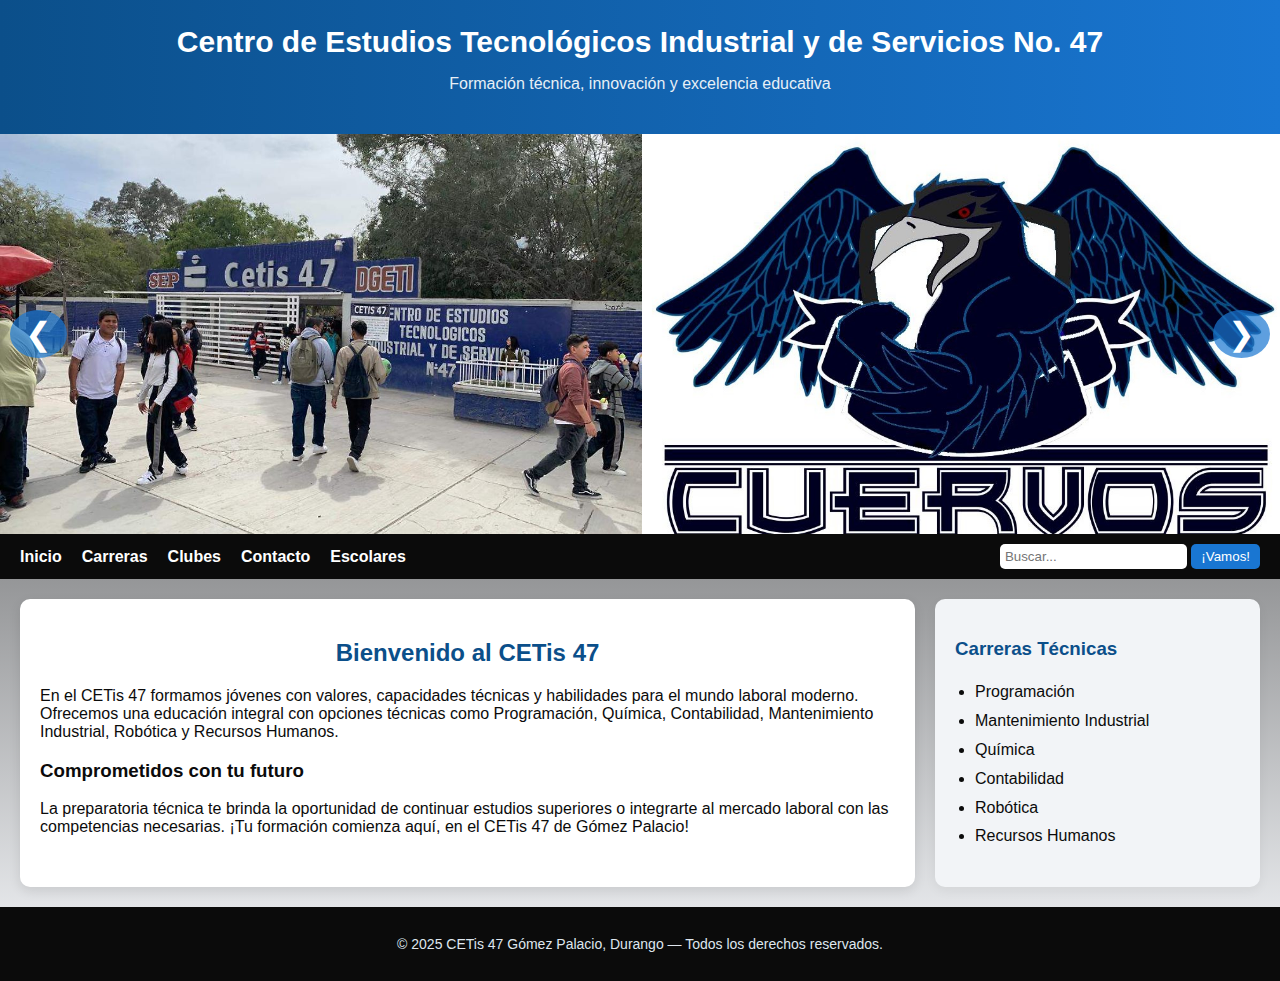
<file: index.html>
<!DOCTYPE html>
<html lang="es-mx">
<head>
  <meta charset="UTF-8">
  <meta name="viewport" content="width=device-width, initial-scale=1.0">
  <title>CETis 47 - Gómez Palacio, Durango</title>
  <link rel="stylesheet" href="styles1.css">
</head>

<body>
  <header>
    <h1>Centro de Estudios Tecnológicos Industrial y de Servicios No. 47</h1>
    <p class="subtitulo">Formación técnica, innovación y excelencia educativa</p>
  </header>

  <!-- Carrusel de fotos -->
  <section class="carrusel">
    <div class="slides">
      <img src="cetiss.jpg" alt="Carrera de Programación">
      <img src="Cuervo 01.JPG" alt="Carrera de Mantenimiento Industrial">
      <img src="plantel.jpeg" alt="Carrera de Química">
      <img src="estacionamiento.jpg" alt="Carrera de Contabilidad">
      <img src="cetiiiis.jpg" alt="Carrera de Robótica">
      <img src="dgeti.png" alt="Carrera de Recursos Humanos">
      <img src="cetiss.jpg" alt="cetis">
      <img src="in.jpg" alt="institucion">
    </div>
    <button class="btn prev">&#10094;</button>
    <button class="btn next">&#10095;</button>
  </section>

  <!-- Menú de navegación -->
  <nav>
    <ul>
      <li><a href="inicio.html">Inicio</a></li>
      <li><a href="carreras.html">Carreras</a></li>
      <li><a href="clubes.html">Clubes</a></li>
      <li><a href="contacto.html">Contacto</a></li>
      <li><a href="https://escolares.mx/">Escolares</a></li>
    </ul>
    <form>
      <input type="search" name="question" placeholder="Buscar...">
      <input type="submit" value="¡Vamos!">
    </form>
  </nav>

  <main>
    <article>
      <h2>Bienvenido al CETis 47</h2>
      <p>
        En el CETis 47 formamos jóvenes con valores, capacidades técnicas y habilidades para el mundo laboral moderno. 
        Ofrecemos una educación integral con opciones técnicas como Programación, Química, Contabilidad, Mantenimiento Industrial, Robótica y Recursos Humanos.
      </p>

      

      <h3>Comprometidos con tu futuro</h3>
      <p>
        La preparatoria técnica te brinda la oportunidad de continuar estudios superiores o integrarte al mercado laboral con las competencias necesarias. 
        ¡Tu formación comienza aquí, en el CETis 47 de Gómez Palacio!
      </p>
    </article>

    <aside>
      <h3>Carreras Técnicas</h3>
      <ul>
        <li>Programación</li>
        <li>Mantenimiento Industrial</li>
        <li>Química</li>
        <li>Contabilidad</li>
        <li>Robótica</li>
        <li>Recursos Humanos</li>
      </ul>
    </aside>
  </main>

  <footer>
    <p>© 2025 CETis 47 Gómez Palacio, Durango — Todos los derechos reservados.</p>
  </footer>

  <script>
    // Carrusel de imágenes automático
    const slides = document.querySelector('.slides');
    const images = document.querySelectorAll('.slides img');
    const prev = document.querySelector('.prev');
    const next = document.querySelector('.next');
    let index = 0;

    function showSlide(i) {
      index = (i + images.length) % images.length;
      slides.style.transform = `translateX(-${index * 100}%)`;
    }

    function autoSlide() {
      showSlide(index + 1);
    }

    let interval = setInterval(autoSlide, 4000);

    next.addEventListener('click', () => {
      showSlide(index + 1);
      resetTimer();
    });
    prev.addEventListener('click', () => {
      showSlide(index - 1);
      resetTimer();
    });

    function resetTimer() {
      clearInterval(interval);
      interval = setInterval(autoSlide, 4000);
    }
  </script>
</body>
</html>
</file>
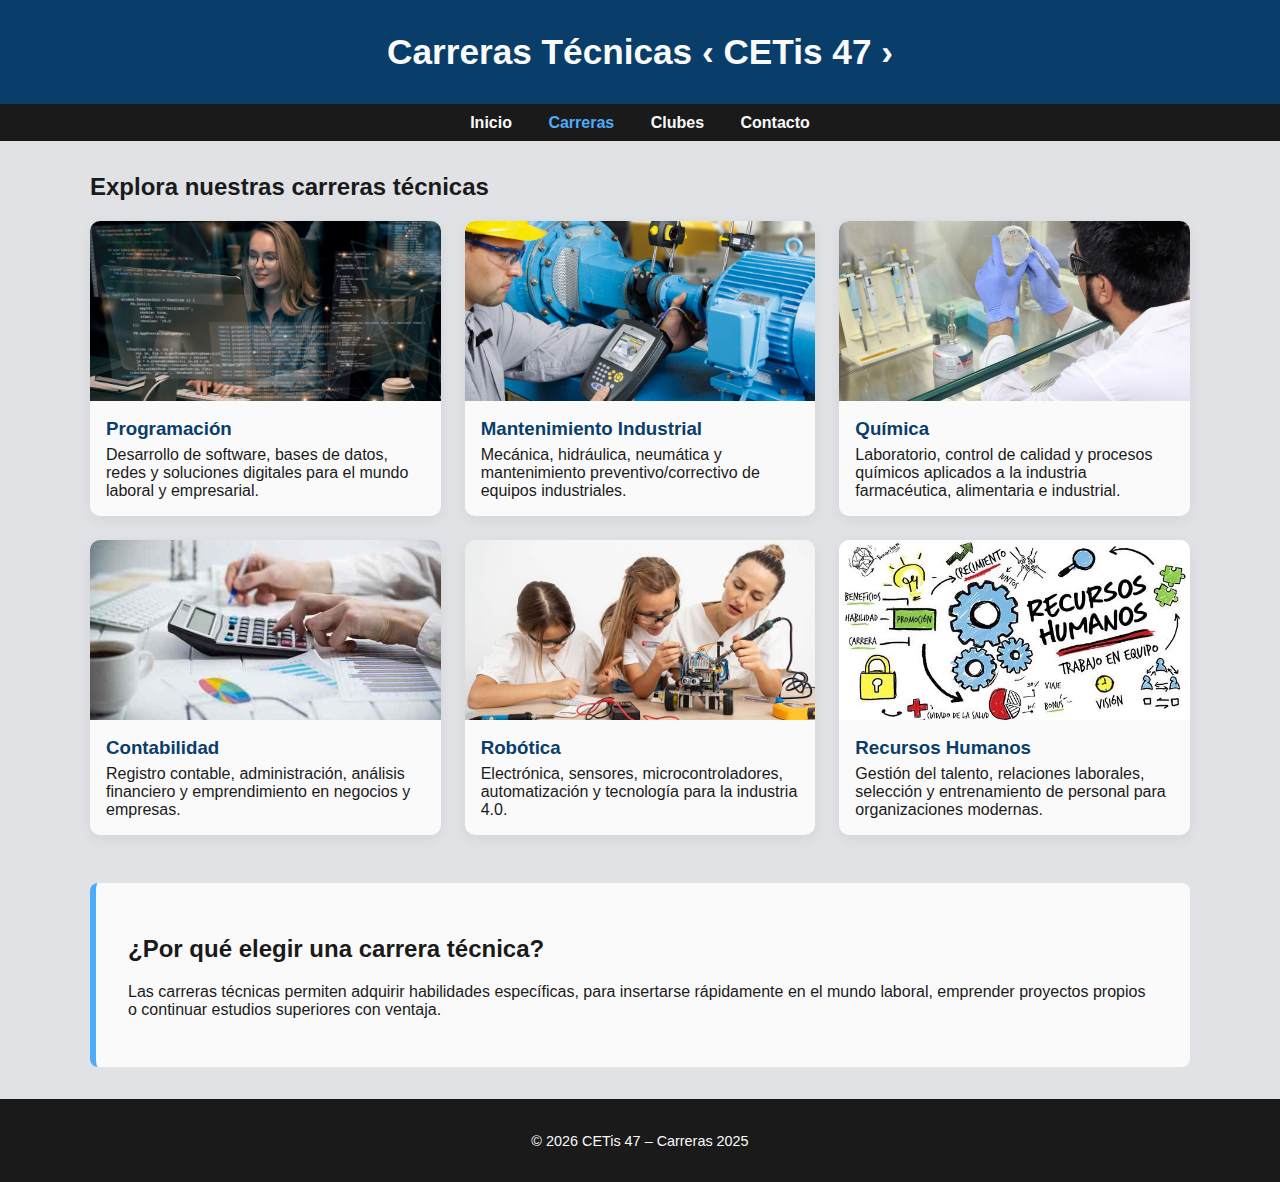
<file: carreras.html>
<!DOCTYPE html>
<html lang="es">
<head>
  <meta charset="UTF-8">
  <meta name="viewport" content="width=device-width, initial-scale=1">
  <title>Carreras – CETis 47 Gómez Palacio</title>
  <link rel="stylesheet" href="styless.css">
</head>
<body>
  <header class="site-header">
    <h1>Carreras Técnicas ‹ CETis 47 ›</h1>
  </header>

  <nav class="main-nav">
    <a href="inicio.html">Inicio</a>
    <a href="carreras.html" class="active">Carreras</a>
    <a href="clubes.html">Clubes</a>
    <a href="contacto.html">Contacto</a>
  </nav>

  <main class="container">
    <h2>Explora nuestras carreras técnicas</h2>
    <div class="grid carreras-grid">
      <div class="career-card">
        <img src="cual-es-la-carrera-de-programacion.png" alt="Programación">
        <h3>Programación</h3>
        <p>Desarrollo de software, bases de datos, redes y soluciones digitales para el mundo laboral y empresarial.</p>
      </div>
      <div class="career-card">
        <img src="mantenimiento.jpg" alt="Mantenimiento Industrial">
        <h3>Mantenimiento Industrial</h3>
        <p>Mecánica, hidráulica, neumática y mantenimiento preventivo/correctivo de equipos industriales.</p>
      </div>
      <div class="career-card">
        <img src="quimica.jpeg" alt="Química">
        <h3>Química</h3>
        <p>Laboratorio, control de calidad y procesos químicos aplicados a la industria farmacéutica, alimentaria e industrial.</p>
      </div>
      <div class="career-card">
        <img src="contabilidad.jpg" alt="Contabilidad">
        <h3>Contabilidad</h3>
        <p>Registro contable, administración, análisis financiero y emprendimiento en negocios y empresas.</p>
      </div>
      <div class="career-card">
        <img src="robotica.jpg" alt="Robótica">
        <h3>Robótica</h3>
        <p>Electrónica, sensores, microcontroladores, automatización y tecnología para la industria 4.0.</p>
      </div>
      <div class="career-card">
        <img src="recursos.jpeg" alt="Recursos Humanos">
        <h3>Recursos Humanos</h3>
        <p>Gestión del talento, relaciones laborales, selección y entrenamiento de personal para organizaciones modernas.</p>
      </div>
    </div>

    <section class="why-choose">
      <h2>¿Por qué elegir una carrera técnica?</h2>
      <p>Las carreras técnicas permiten adquirir habilidades específicas, para insertarse rápidamente en el mundo laboral, emprender proyectos propios o continuar estudios superiores con ventaja.</p>
    </section>
  </main>

  <footer>
    <p>&copy; <span id="year"></span> CETis 47 – Carreras 2025</p>
  </footer>

  <script>
    document.getElementById('year').textContent = new Date().getFullYear();
  </script>
</body>
</html>
</file>
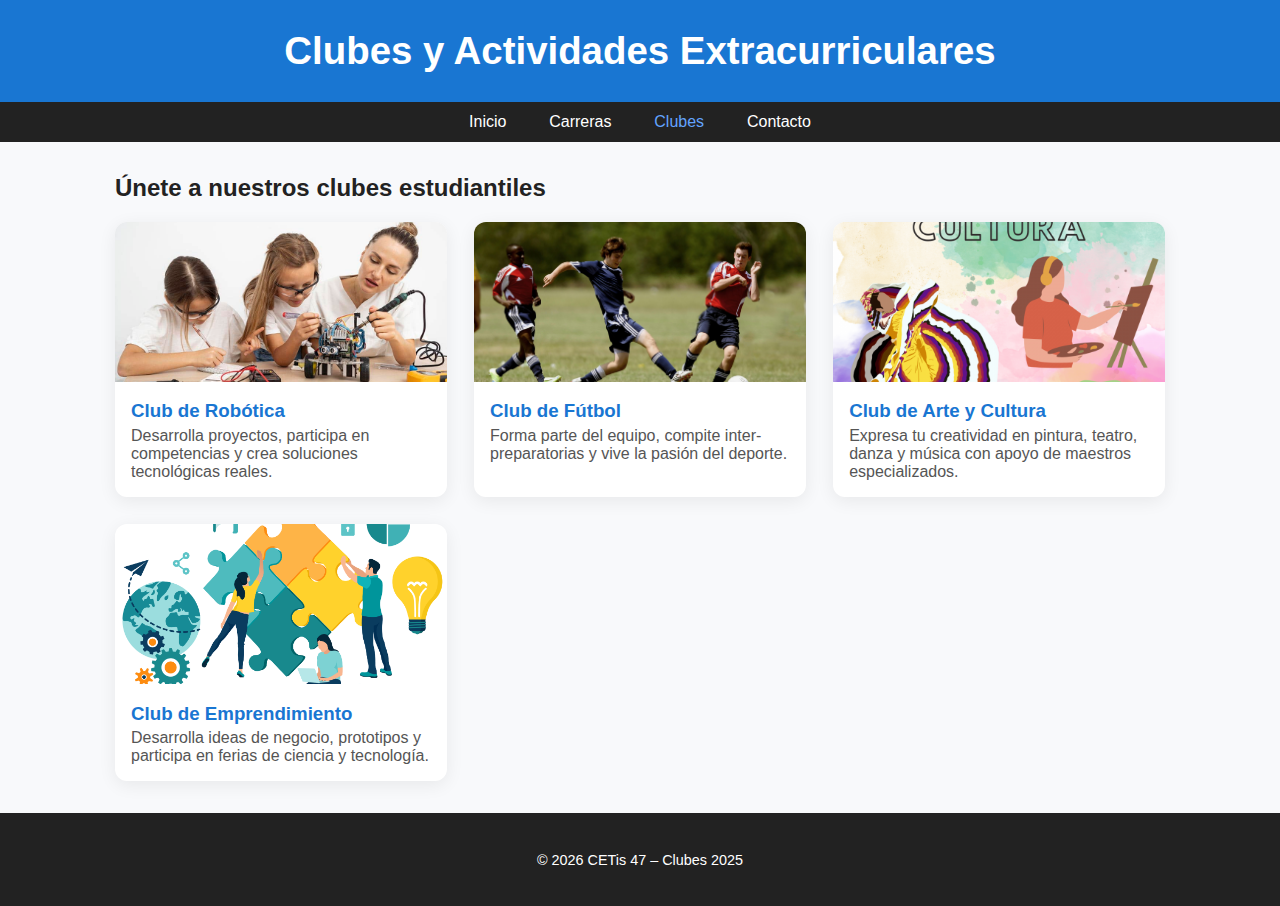
<file: clubes.html>
<!DOCTYPE html>
<html lang="es">
<head>
  <meta charset="UTF-8">
  <meta name="viewport" content="width=device-width, initial-scale=1">
  <title>Clubes – CETis 47 Gómez Palacio</title>
  <link rel="stylesheet" href="styles4.css">
</head>
<body>
  <header class="site-header">
    <h1>Clubes y Actividades Extracurriculares</h1>
  </header>

  <nav class="main-nav">
    <a href="inicio.html">Inicio</a>
    <a href="carreras.html">Carreras</a>
    <a href="clubes.html" class="active">Clubes</a>
    <a href="contacto.html">Contacto</a>
  </nav>

  <main class="container">
    <h2>Únete a nuestros clubes estudiantiles</h2>
    <div class="grid clubes-grid">
      <div class="club-card">
        <img src="robotica.jpg" alt="Club de Robótica">
        <h3>Club de Robótica</h3>
        <p>Desarrolla proyectos, participa en competencias y crea soluciones tecnológicas reales.</p>
      </div>
      <div class="club-card">
        <img src="fut.jpg" alt="Club de Fútbol">
        <h3>Club de Fútbol</h3>
        <p>Forma parte del equipo, compite inter-preparatorias y vive la pasión del deporte.</p>
      </div>
      <div class="club-card">
        <img src="arte.png" alt="Club de Arte y Cultura">
        <h3>Club de Arte y Cultura</h3>
        <p>Expresa tu creatividad en pintura, teatro, danza y música con apoyo de maestros especializados.</p>
      </div>
      <div class="club-card">
        <img src="emprendimiento.png" alt="Club de Emprendimiento">
        <h3>Club de Emprendimiento</h3>
        <p>Desarrolla ideas de negocio, prototipos y participa en ferias de ciencia y tecnología.</p>
      </div>
    </div>
  </main>

  <footer>
    <p>&copy; <span id="year"></span> CETis 47 – Clubes 2025</p>
  </footer>

  <script>
    document.getElementById('year').textContent = new Date().getFullYear();
  </script>
</body>
</html>
</file>
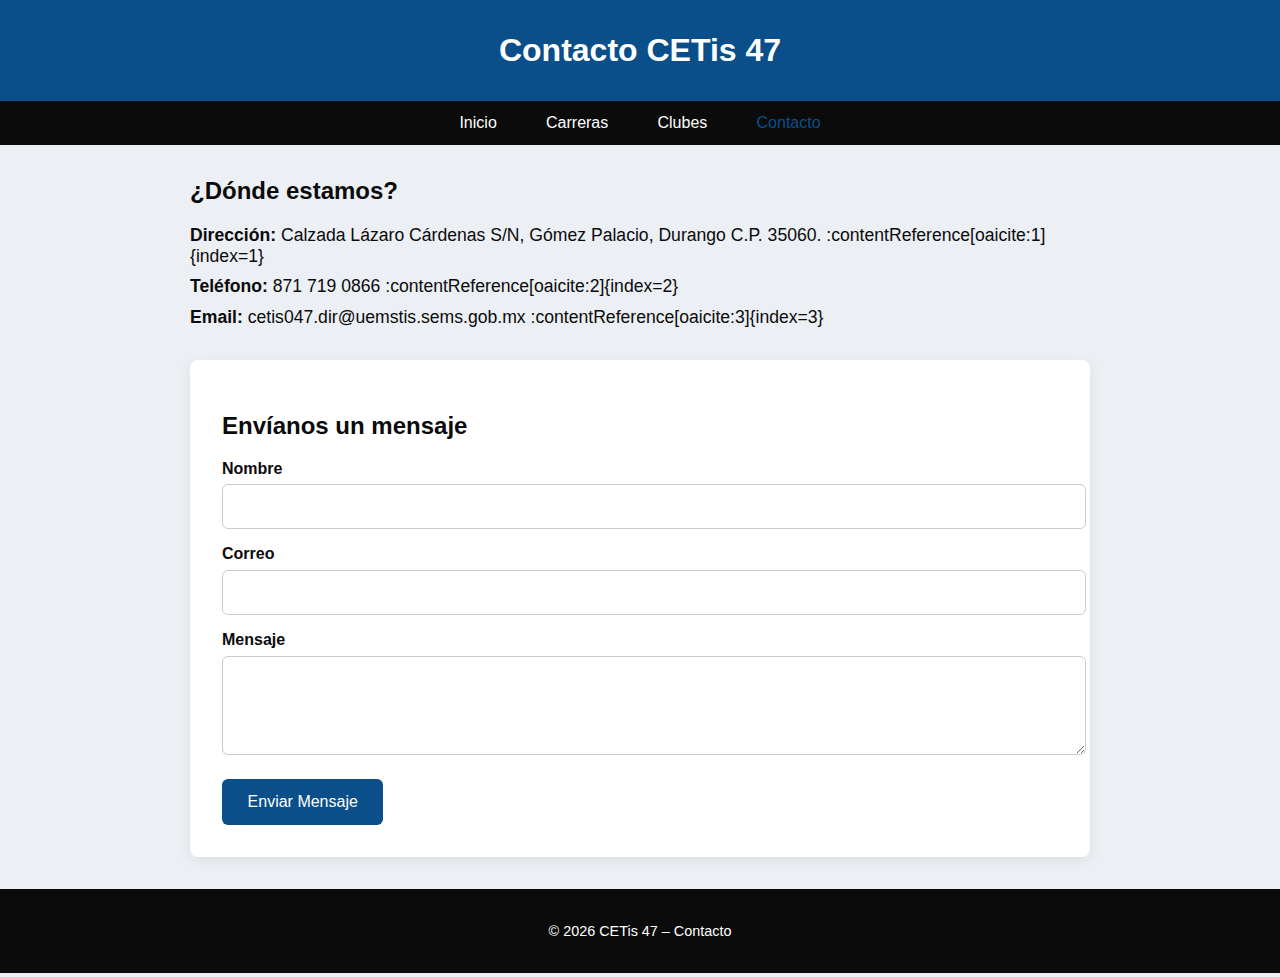
<file: contacto.html>
<!DOCTYPE html>
<html lang="es">
<head>
  <meta charset="UTF-8">
  <meta name="viewport" content="width=device-width, initial-scale=1">
  <title>Contacto – CETis 47 Gómez Palacio</title>
  <link rel="stylesheet" href="styles5.css">
</head>
<body>
  <header class="site-header">
    <h1>Contacto CETis 47</h1>
  </header>

  <nav class="main-nav">
    <a href="inicio.html">Inicio</a>
    <a href="carreras.html">Carreras</a>
    <a href="clubes.html">Clubes</a>
    <a href="contacto.html" class="active">Contacto</a>
  </nav>

  <main class="container">
    <section class="info-contact">
      <h2>¿Dónde estamos?</h2>
      <p><strong>Dirección:</strong> Calzada Lázaro Cárdenas S/N, Gómez Palacio, Durango C.P. 35060. :contentReference[oaicite:1]{index=1}</p>
      <p><strong>Teléfono:</strong> 871 719 0866 :contentReference[oaicite:2]{index=2}</p>
      <p><strong>Email:</strong> cetis047.dir@uemstis.sems.gob.mx :contentReference[oaicite:3]{index=3}</p>
    </section>

    <section class="contact-form">
      <h2>Envíanos un mensaje</h2>
      <form action="#" method="post" onsubmit="alert('Formulario simulado — reemplazar acción'); return false;">
        <label for="nombre">Nombre</label>
        <input id="nombre" name="nombre" required>
        <label for="correo">Correo</label>
        <input id="correo" name="correo" type="email" required>
        <label for="mensaje">Mensaje</label>
        <textarea id="mensaje" name="mensaje" rows="4" required></textarea>
        <button type="submit">Enviar Mensaje</button>
      </form>
    </section>
  </main>

  <footer>
    <p>&copy; <span id="year"></span> CETis 47 – Contacto</p>
  </footer>

  <script>
    document.getElementById('year').textContent = new Date().getFullYear();
  </script>
</body>
</html>
</file>
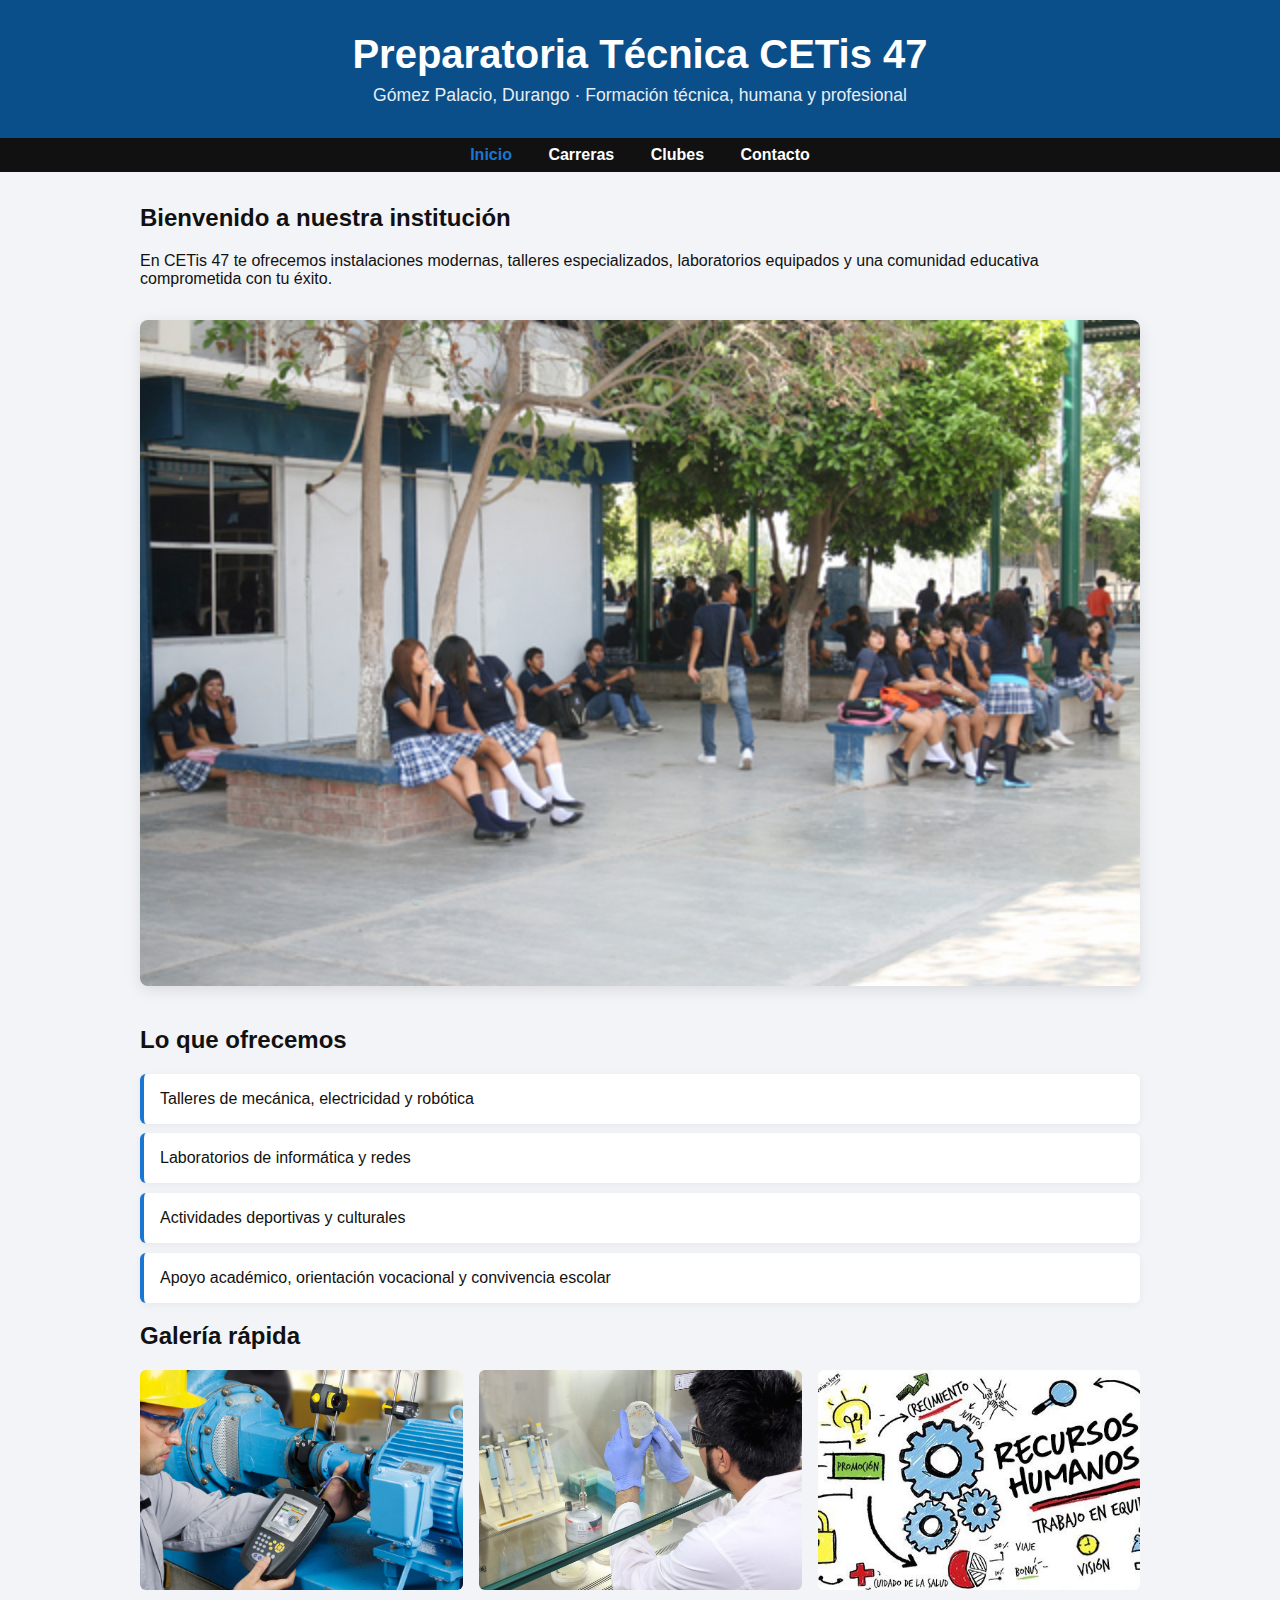
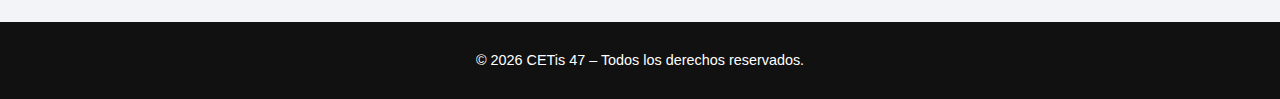
<file: inicio.html>
<!DOCTYPE html>
<html lang="es">
<head>
  <meta charset="UTF-8">
  <meta name="viewport" content="width=device-width, initial-scale=1">
  <title>Inicio – CETis 47 Gómez Palacio</title>
  <link rel="stylesheet" href="styles.css">
</head>
<body>
  <header class="site-header">
    <h1>Preparatoria Técnica CETis 47</h1>
    <p class="subtitle">Gómez Palacio, Durango · Formación técnica, humana y profesional</p>
  </header>

  <nav class="main-nav">
    <a href="inicio.html" class="active">Inicio</a>
    <a href="carreras.html">Carreras</a>
    <a href="clubes.html">Clubes</a>
    <a href="contacto.html">Contacto</a>
  </nav>

  <main class="container">
    <section class="welcome">
      <h2>Bienvenido a nuestra institución</h2>
      <p>En CETis 47 te ofrecemos instalaciones modernas, talleres especializados, laboratorios equipados y una comunidad educativa comprometida con tu éxito.</p>
      <img src="plantel.jpeg" alt="Instalaciones CETis 47">
    </section>

    <section class="what-we-offer">
      <h2>Lo que ofrecemos</h2>
      <ul>
        <li>Talleres de mecánica, electricidad y robótica</li>
        <li>Laboratorios de informática y redes</li>
        <li>Actividades deportivas y culturales</li>
        <li>Apoyo académico, orientación vocacional y convivencia escolar</li>
      </ul>
    </section>

    <section class="gallery-small">
      <h2>Galería rápida</h2>
      <div class="thumbs">
        <img src="mantenimiento.jpg" alt="Taller de mantenimiento">
        <img src="quimica.jpeg" alt="Laboratorio de química">
        <img src="recursos.jpeg" alt="Actividades recursos humanos">
      </div>
    </section>
  </main>

  <footer>
    <p>&copy; <span id="year"></span> CETis 47 – Todos los derechos reservados.</p>
  </footer>

  <script>
    document.getElementById('year').textContent = new Date().getFullYear();
  </script>
</body>
</html>
</file>
<file: styles1.css>
/* Paleta: Azul, negro, blanco y gris */
body {
  font-family: "Segoe UI", Arial, sans-serif;
  margin: 0;
  background: linear-gradient(180deg, #0b0b0b 0%, #f5f7fa 100%);
  color: #0b0b0b;
}

/* Encabezado */
header {
  text-align: center;
  background: linear-gradient(90deg, #0b4f8a, #1976d2);
  color: white;
  padding: 25px 10px;
  box-shadow: 0 4px 20px rgba(0, 0, 0, 0.3);
}
header h1 {
  margin: 0;
  font-size: 30px;
}
.subtitulo {
  font-size: 16px;
  opacity: 0.9;
}

/* Carrusel */
.carrusel {
  position: relative;
  overflow: hidden;
  width: 100%;
  height: 400px;
  background-color: #111;
}
.slides {
  display: flex;
  transition: transform 0.8s ease-in-out;
  width: 100%;
  height: 100%;
}
.slides img {
  width: 100%;
  object-fit: cover;
}
.btn {
  position: absolute;
  top: 50%;
  transform: translateY(-50%);
  background: rgba(25, 118, 210, 0.7);
  color: white;
  border: none;
  font-size: 2rem;
  padding: 5px 15px;
  cursor: pointer;
  border-radius: 50%;
}
.btn:hover {
  background: rgba(25, 118, 210, 0.9);
}
.prev { left: 10px; }
.next { right: 10px; }

/* Navegación */
nav {
  display: flex;
  justify-content: space-between;
  align-items: center;
  background-color: #0b0b0b;
  padding: 10px 20px;
}
nav ul {
  list-style: none;
  display: flex;
  gap: 20px;
  margin: 0;
  padding: 0;
}
nav ul li a {
  color: #ffffff;
  text-decoration: none;
  font-weight: bold;
  transition: color 0.3s;
}
nav ul li a:hover {
  color: #4dabf7;
}
nav input[type="search"] {
  padding: 5px;
  border-radius: 5px;
  border: none;
}
nav input[type="submit"] {
  background: #1976d2;
  color: white;
  border: none;
  border-radius: 5px;
  padding: 5px 10px;
  cursor: pointer;
}
nav input[type="submit"]:hover {
  background: #125ea9;
}

/* Contenido principal */
main {
  display: flex;
  margin: 20px;
  gap: 20px;
}
article {
  flex: 3;
  background: #ffffff;
  padding: 20px;
  border-radius: 10px;
  box-shadow: 0 4px 12px rgba(0, 0, 0, 0.1);
}
article h2 {
  text-align: center;
  color: #0b4f8a;
}
article iframe {
  display: block;
  margin: 20px auto;
  border-radius: 8px;
  width: 100%;
  max-width: 560px;
}

/* Barra lateral */
aside {
  flex: 1;
  background: #f2f4f7;
  padding: 20px;
  border-radius: 10px;
  box-shadow: 0 4px 12px rgba(0, 0, 0, 0.05);
}
aside h3 {
  color: #0b4f8a;
}
aside ul {
  padding-left: 20px;
  line-height: 1.8;
}

/* Pie de página */
footer {
  background: #0b0b0b;
  color: #dfe6ee;
  text-align: center;
  padding: 15px;
  margin-top: 20px;
  font-size: 14px;
}
</file>
<file: styless.css>
:root {
  --blue-800: #0a3e6a;
  --blue-400: #4dabf7;
  --black: #1a1a1a;
  --white: #fafafa;
  --grey: #e0e2e5;
}

body {
  margin:0;
  font-family:"Segoe UI", sans-serif;
  background-color: var(--grey);
  color: var(--black);
}

.site-header {
  background-color: var(--blue-800);
  color: var(--white);
  text-align:center;
  padding:2rem 1rem;
}
.site-header h1 {
  margin:0;
  font-size:2.2rem;
}

.main-nav {
  background-color: var(--black);
  padding:0.6rem 0;
  text-align:center;
}
.main-nav a {
  color: var(--white);
  margin:0 1rem;
  text-decoration:none;
  font-weight:600;
}
.main-nav a.active,
.main-nav a:hover {
  color: var(--blue-400);
}

.container {
  max-width:1100px;
  margin:2rem auto;
  padding:0 1rem;
}

.carreras-grid {
  display:grid;
  grid-template-columns:repeat(auto-fit, minmax(280px,1fr));
  gap:1.5rem;
}
.career-card {
  background: var(--white);
  border-radius:10px;
  overflow:hidden;
  box-shadow:0 4px 14px rgba(0,0,0,0.06);
  transition:transform .2s, box-shadow .2s;
}
.career-card img {
  width:100%;
  height:180px;
  object-fit:cover;
}
.career-card h3 {
  margin:0.8rem 1rem 0.4rem;
  color: var(--blue-800);
}
.career-card p {
  margin:0 1rem 1rem;
  color: var(--grey-dark);
}
.career-card:hover {
  transform:translateY(-6px);
  box-shadow:0 10px 26px rgba(0,0,0,0.1);
}

.why-choose {
  margin-top:3rem;
  padding:2rem;
  background: var(--white);
  border-left:6px solid var(--blue-400);
  border-radius:8px;
}

footer {
  text-align:center;
  padding:1.2rem 0;
  background-color: var(--black);
  color: var(--white);
  font-size:0.9rem;
}
</file>
<file: styles4.css>
:root {
  --blue-600: #1976d2;
  --blue-300: #63a4ff;
  --black: #222222;
  --white: #ffffff;
  --grey-bg: #f8f9fb;
}

body {
  margin:0;
  font-family:"Montserrat", sans-serif;
  background-color: var(--grey-bg);
  color: var(--black);
}

.site-header {
  background: var(--blue-600);
  color: var(--white);
  text-align:center;
  padding:1.8rem 1rem;
}
.site-header h1 {
  margin:0;
  font-size:2.4rem;
}

.main-nav {
  background-color: var(--black);
  text-align:center;
  padding:0.7rem 0;
}
.main-nav a {
  color: var(--white);
  margin:0 1.2rem;
  text-decoration:none;
  font-size:1rem;
}
.main-nav a.active,
.main-nav a:hover {
  color: var(--blue-300);
}

.container {
  max-width:1050px;
  margin:2rem auto;
  padding:0 1rem;
}

.clubes-grid {
  display:grid;
  grid-template-columns:repeat(auto-fit, minmax(260px,1fr));
  gap:1.7rem;
}
.club-card {
  background: var(--white);
  border-radius:12px;
  overflow:hidden;
  box-shadow:0 4px 18px rgba(0,0,0,0.07);
  transition:transform .25s ease, box-shadow .25s ease;
}
.club-card img {
  width:100%;
  height:160px;
  object-fit:cover;
}
.club-card h3 {
  margin:0.9rem 1rem 0.3rem;
  color: var(--blue-600);
}
.club-card p {
  margin:0 1rem 1rem;
  color: #555;
}
.club-card:hover {
  transform:translateY(-8px);
  box-shadow:0 10px 26px rgba(0,0,0,0.12);
}

footer {
  text-align:center;
  padding:1.5rem 0;
  background: var(--black);
  color: var(--white);
  font-size:0.9rem;
}
</file>
<file: styles5.css>
:root {
  --blue-900: #0b4f8a;
  --black: #0b0b0b;
  --white: #ffffff;
  --grey: #eceff4;
}

body {
  margin:0;
  font-family:"Calibri", sans-serif;
  background-color: var(--grey);
  color: var(--black);
}

.site-header {
  background: var(--blue-900);
  color: var(--white);
  text-align:center;
  padding:2rem 1rem;
}
.site-header h1 {
  margin:0;
  font-size:2rem;
}

.main-nav {
  background: var(--black);
  padding:0.8rem 0;
  text-align:center;
}
.main-nav a {
  color: var(--white);
  margin:0 1.4rem;
  text-decoration:none;
  font-weight:500;
}
.main-nav a.active,
.main-nav a:hover {
  color: var(--blue-900);
}

.container {
  max-width:900px;
  margin:2rem auto;
  padding:0 1rem;
}

.info-contact p {
  font-size:1.1rem;
  margin:0.6rem 0;
}

.contact-form {
  background: var(--white);
  padding:2rem;
  border-radius:8px;
  box-shadow:0 4px 14px rgba(0,0,0,0.07);
  margin-top:2rem;
}
.contact-form label {
  display:block;
  margin:1rem 0 0.4rem;
  font-weight:600;
}
.contact-form input,
.contact-form textarea {
  width:100%;
  padding:0.8rem;
  border:1px solid #ccc;
  border-radius:6px;
  font-size:1rem;
}
.contact-form button {
  display:inline-block;
  background: var(--blue-900);
  color: var(--white);
  border:none;
  padding:0.9rem 1.6rem;
  font-size:1rem;
  border-radius:6px;
  margin-top:1.2rem;
  cursor:pointer;
}
.contact-form button:hover {
  background: #093d6f;
}

footer {
  text-align:center;
  padding:1.2rem 0;
  background: var(--black);
  color: var(--white);
  font-size:0.9rem;
}
</file>
<file: styles.css>
:root {
  --blue-700: #0b4f8a;
  --blue-500: #1976d2;
  --black: #111111;
  --white: #ffffff;
  --grey-light: #f2f4f7;
  --grey-dark: #6b6f76;
}

body {
  margin:0;
  font-family:Arial, sans-serif;
  color: var(--black);
  background-color: var(--grey-light);
}

.site-header {
  background: var(--blue-700);
  color: var(--white);
  text-align:center;
  padding:2rem 1rem;
}
.site-header h1 {
  margin:0;
  font-size:2.5rem;
}
.subtitle {
  margin:0.5rem 0 0;
  font-size:1.1rem;
  opacity:0.9;
}

.main-nav {
  background: var(--black);
  text-align:center;
  padding:0.5rem;
}
.main-nav a {
  color: var(--white);
  text-decoration:none;
  margin:0 1rem;
  font-weight:bold;
}
.main-nav a.active,
.main-nav a:hover {
  color: var(--blue-500);
}

.container {
  max-width:1000px;
  margin:2rem auto;
  padding:0 1rem;
}

.welcome img {
  width:100%;
  height:auto;
  border-radius:8px;
  margin:1rem 0;
  box-shadow:0 4px 16px rgba(0,0,0,0.1);
}

.what-we-offer ul {
  list-style: none;
  padding:0;
}
.what-we-offer li {
  background: var(--white);
  margin:0.6rem 0;
  padding:1rem;
  border-left:4px solid var(--blue-500);
  border-radius:6px;
  box-shadow:0 2px 8px rgba(0,0,0,0.05);
}

.gallery-small .thumbs {
  display:flex;
  gap:1rem;
  overflow-x:auto;
}
.gallery-small .thumbs img {
  width:calc(33.333% - 0.66rem);
  border-radius:6px;
  object-fit:cover;
}

/* Footer */
footer {
  background: var(--black);
  color: var(--white);
  text-align:center;
  padding:1rem 0;
  font-size:0.9rem;
}
</file>
